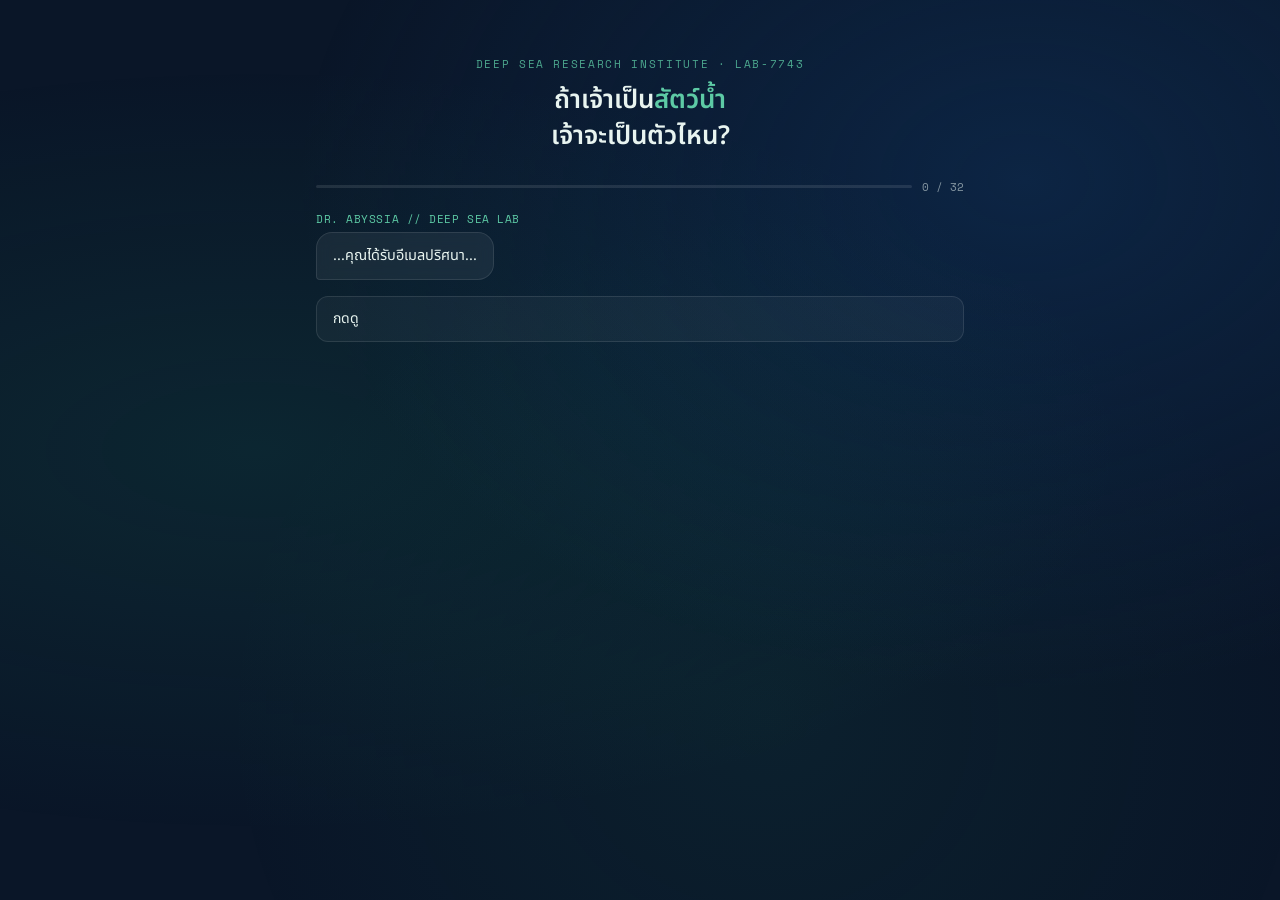
<file: index.html>
<!DOCTYPE html>
<html lang="th">
<head>
<meta charset="UTF-8">
<meta name="viewport" content="width=device-width, initial-scale=1.0">
<title> oceanmi</title>
<link href="https://fonts.googleapis.com/css2?family=Noto+Sans+Thai:wght@300;400;500;600&family=Space+Mono:wght@400;700&display=swap" rel="stylesheet">
<link rel="stylesheet" href="css/style.css">
</head>
<body>

<div class="bubbles-bg" id="bubbles"></div>

<div id="app">
  <div class="site-header">
    <div class="lab-tag">DEEP SEA RESEARCH INSTITUTE · LAB-7743</div>
    <h1>ถ้าเจ้าเป็น<span>สัตว์น้ำ</span><br>เจ้าจะเป็นตัวไหน?</h1>
  </div>

  <!-- หน้าแชทคำถาม -->
  <div id="screen-chat" class="screen active">
    <div class="progress-wrap">
      <div class="progress-track">
        <div class="progress-fill" id="prog"></div>
      </div>
      <div class="progress-num" id="prog-num">0 / 15</div>
    </div>
    <div class="chat-log" id="chat-log"></div>
    <div class="choices-area" id="choices"></div>
  </div>

  <!-- หน้าผลลัพธ์ -->
  <div id="screen-result" class="screen">
    <div class="result-wrap">
      <div class="result-card" id="result-card"></div>
      <button class="action-btn" onclick="restart()">🔄 เริ่มใหม่</button>
        <a href="creatures.html" class="action-btn">
  ข้อมูลสัตว์น้ำตัวอื่น
</a>
    </div>
  </div>
</div>

<script src="js/data.js"></script>
<script src="js/quiz.js"></script>
</body>
</html>
</file>
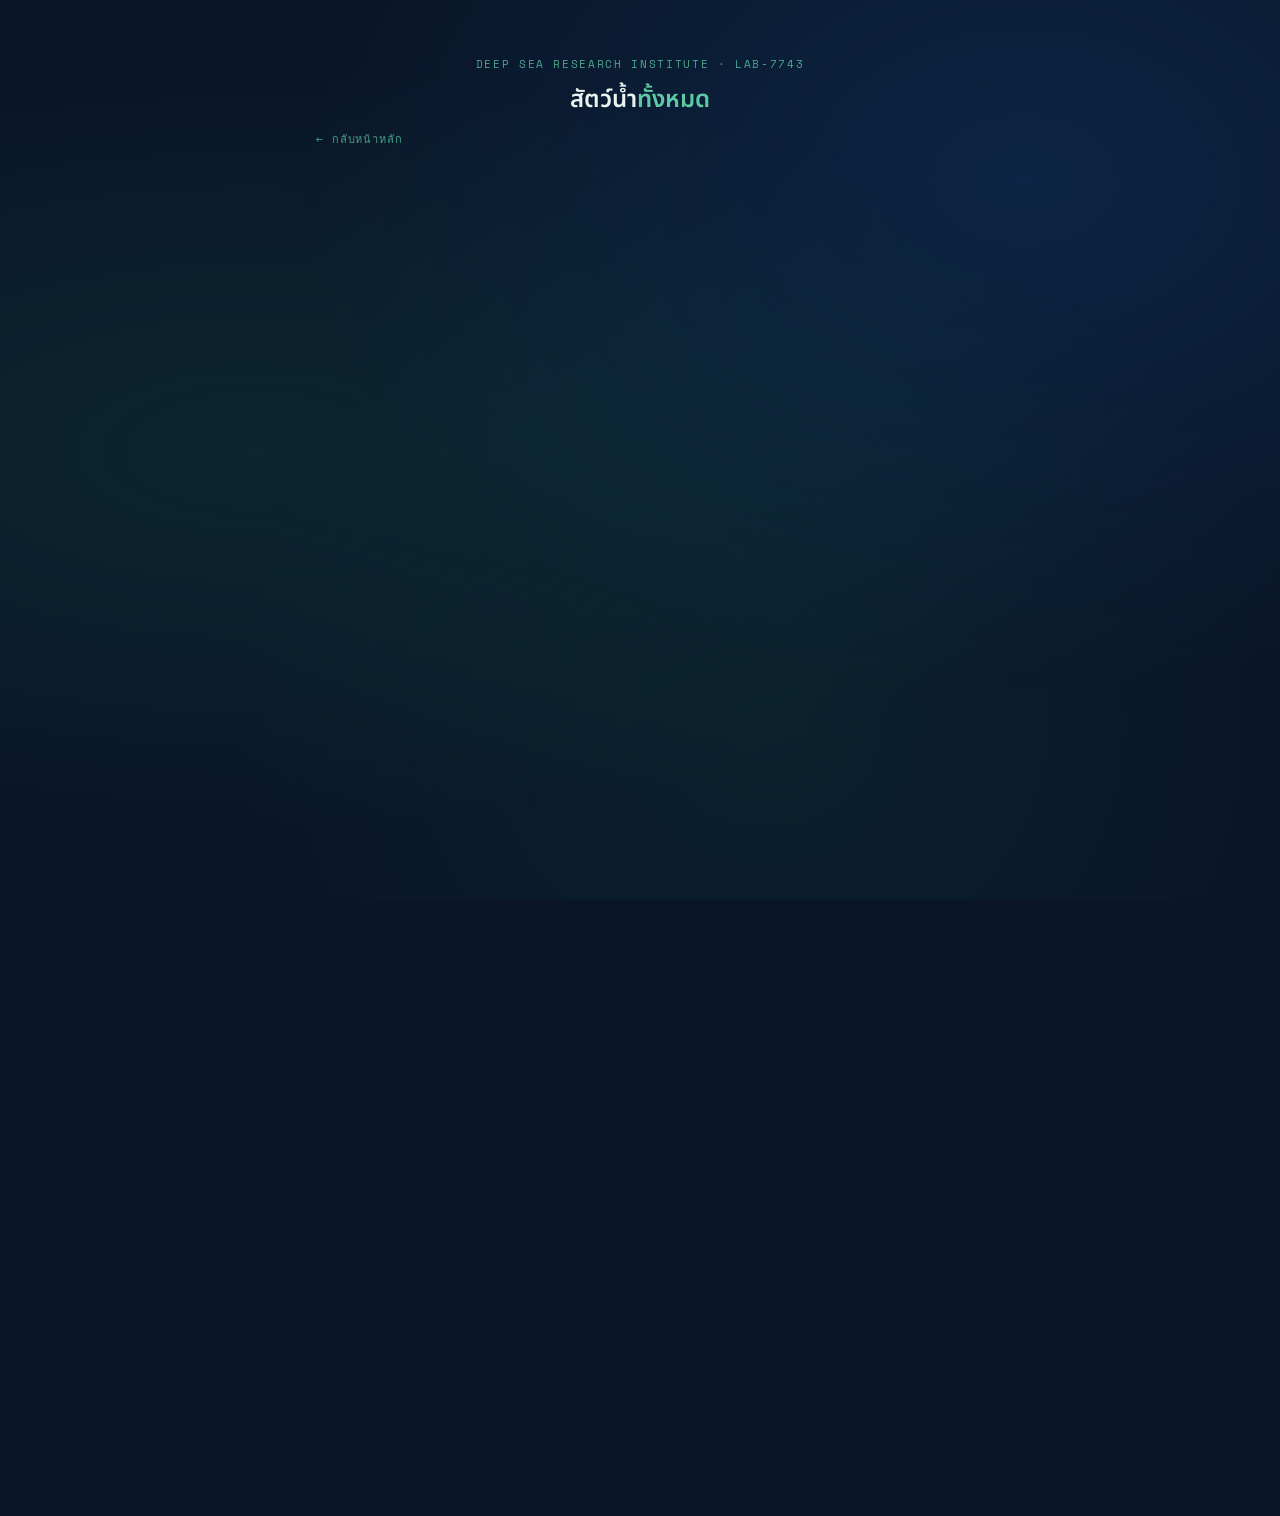
<file: creatures.html>
<!DOCTYPE html>
<html lang="th">
<head>
<meta charset="UTF-8">
<meta name="viewport" content="width=device-width, initial-scale=1.0">
<title>oceanmi </title>
<link href="https://fonts.googleapis.com/css2?family=Noto+Sans+Thai:wght@300;400;500;600&family=Space+Mono:wght@400;700&display=swap" rel="stylesheet">
<link rel="stylesheet" href="css/style.css">
<style>
  .page-header {
    text-align: center;
    padding: 32px 0 8px;
    animation: fadeDown 0.5s ease both;
  }
  .page-header .lab-tag {
    font-family: 'Space Mono', monospace;
    font-size: 11px;
    color: var(--teal-light);
    letter-spacing: 0.15em;
    margin-bottom: 10px;
    opacity: 0.8;
  }
  .page-header h1 {
    font-size: clamp(18px, 4vw, 24px);
    font-weight: 600;
  }
  .page-header h1 span { color: var(--teal-light); }

  .back-btn {
    display: inline-flex;
    align-items: center;
    gap: 6px;
    margin-bottom: 24px;
    font-family: 'Space Mono', monospace;
    font-size: 11px;
    color: var(--teal-light);
    text-decoration: none;
    letter-spacing: 0.08em;
    opacity: 0.75;
    transition: opacity 0.2s;
  }
  .back-btn:hover { opacity: 1; }

  /* Slider */
  .slider-wrap {
    position: relative;
    animation: fadeDown 0.5s 0.15s ease both;
    opacity: 0;
    animation-fill-mode: forwards;
  }

  .slider-track {
    overflow: hidden;
    border-radius: 20px;
  }

  .slider-inner {
    display: flex;
    transition: transform 0.45s cubic-bezier(.4,0,.2,1);
  }

  .creature-slide {
    min-width: 100%;
    background: rgba(13,34,64,0.8);
    border: 1px solid rgba(93,202,165,0.25);
    border-radius: 20px;
    overflow: hidden;
    backdrop-filter: blur(12px);
    box-shadow: 0 0 40px rgba(29,158,117,0.1);
  }

  .slide-hero {
    padding: 40px 24px 28px;
    text-align: center;
    background: rgba(29,158,117,0.07);
    border-bottom: 1px solid rgba(93,202,165,0.15);
    position: relative;
  }
  .slide-hero::before {
    content: '';
    position: absolute;
    inset: 0;
    background: radial-gradient(circle at 50% 80%, rgba(29,158,117,0.1) 0%, transparent 70%);
    pointer-events: none;
  }

  .slide-emoji {
    font-size: 68px;
    display: block;
    margin-bottom: 12px;
    filter: drop-shadow(0 0 20px rgba(93,202,165,0.35));
    animation: float 3s ease-in-out infinite;
  }
  @keyframes float {
    0%,100% { transform: translateY(0); }
    50% { transform: translateY(-8px); }
  }

  .slide-name { font-size: 26px; font-weight: 600; color: #fff; margin-bottom: 4px; }
  .slide-en {
    font-family: 'Space Mono', monospace;
    font-size: 11px;
    color: var(--teal-light);
    letter-spacing: 0.12em;
  }

  .slide-body { padding: 22px 24px 28px; }

  .slide-tags { display: flex; gap: 8px; flex-wrap: wrap; margin-bottom: 18px; }
  .slide-tag {
    font-size: 12px;
    padding: 4px 12px;
    border-radius: 99px;
    background: rgba(29,158,117,0.15);
    border: 1px solid rgba(93,202,165,0.3);
    color: var(--teal-light);
    font-family: 'Space Mono', monospace;
  }

  .slide-label {
    font-size: 10px;
    letter-spacing: 0.12em;
    color: var(--teal-light);
    font-family: 'Space Mono', monospace;
    margin-bottom: 8px;
    opacity: 0.8;
  }

  .slide-desc {
    font-size: 14.5px;
    line-height: 1.8;
    color: rgba(232,244,240,0.85);
    margin-bottom: 20px;
  }

  .slide-compat {
    background: rgba(255,255,255,0.04);
    border: 1px solid rgba(255,255,255,0.08);
    border-radius: 12px;
    padding: 14px 16px;
    display: flex;
    align-items: center;
    justify-content: space-between;
  }
  .slide-compat-label {
    font-size: 10px;
    letter-spacing: 0.1em;
    color: var(--teal-light);
    font-family: 'Space Mono', monospace;
    opacity: 0.8;
    margin-bottom: 4px;
  }
  .slide-compat-val { font-size: 15px; font-weight: 500; }

  /* Nav arrows */
  .nav-row {
    display: flex;
    align-items: center;
    justify-content: space-between;
    margin-top: 16px;
    gap: 12px;
  }

  .nav-btn {
    width: 44px; height: 44px;
    border-radius: 50%;
    border: 1px solid rgba(93,202,165,0.3);
    background: rgba(29,158,117,0.08);
    color: var(--teal-light);
    font-size: 18px;
    cursor: pointer;
    display: flex; align-items: center; justify-content: center;
    transition: all 0.2s;
    flex-shrink: 0;
  }
  .nav-btn:hover { background: rgba(29,158,117,0.2); border-color: var(--teal); color: #fff; }
  .nav-btn:disabled { opacity: 0.25; cursor: default; }

  /* Dot indicators */
  .dots {
    display: flex;
    gap: 7px;
    align-items: center;
    justify-content: center;
    flex: 1;
  }
  .dot-ind {
    width: 7px; height: 7px;
    border-radius: 50%;
    background: rgba(93,202,165,0.25);
    border: 1px solid rgba(93,202,165,0.3);
    transition: all 0.3s;
    cursor: pointer;
  }
  .dot-ind.active {
    background: var(--teal-light);
    width: 20px;
    border-radius: 4px;
  }

  /* Bottom CTA */
  .cta-wrap {
    margin-top: 20px;
    animation: fadeDown 0.5s 0.3s ease both;
    opacity: 0;
    animation-fill-mode: forwards;
  }
  .cta-btn {
    width: 100%;
    padding: 13px;
    background: transparent;
    border: 1px solid rgba(93,202,165,0.3);
    border-radius: 12px;
    font-family: 'Noto Sans Thai', sans-serif;
    font-size: 14px;
    color: var(--teal-light);
    cursor: pointer;
    transition: all 0.2s;
    text-decoration: none;
    display: block;
    text-align: center;
  }
  .cta-btn:hover { background: rgba(29,158,117,0.1); border-color: var(--teal); color: #fff; }
</style>
</head>
<body>

<div class="bubbles-bg" id="bubbles"></div>

<div id="app">
  <div class="page-header">
    <div class="lab-tag">DEEP SEA RESEARCH INSTITUTE · LAB-7743</div>
    <h1>สัตว์น้ำ<span>ทั้งหมด</span></h1>
  </div>

  <a href="index.html" class="back-btn">← กลับหน้าหลัก</a>

  <div class="slider-wrap">
    <div class="slider-track">
      <div class="slider-inner" id="slider-inner"></div>
    </div>

    <div class="nav-row">
      <button class="nav-btn" id="btn-prev" onclick="move(-1)">←</button>
      <div class="dots" id="dots"></div>
      <button class="nav-btn" id="btn-next" onclick="move(1)">→</button>
    </div>
  </div>

  <div class="cta-wrap">
    <a href="index.html" class="cta-btn">🔬 ทำแบบทดสอบดูว่าเจ้าเป็นตัวไหน</a>
  </div>
</div>

<script src="js/data.js"></script>
<script>
  const list = Object.values(CREATURES);
  let cur = 0;

  // build slides
  const inner = document.getElementById('slider-inner');
  const dotsEl = document.getElementById('dots');

  list.forEach((c, i) => {
    // slide
    const slide = document.createElement('div');
    slide.className = 'creature-slide';
    slide.innerHTML = `
      <div class="slide-hero">
        <span class="slide-emoji">${c.emoji}</span>
        <div class="slide-name">${c.th}</div>
        <div class="slide-en">${c.en}</div>
      </div>
      <div class="slide-body">
        <div class="slide-tags">
          ${c.tags.map(t => `<span class="slide-tag">${t}</span>`).join('')}
        </div>

        <div class="slide-label">"บุคลิกของเจ้า?"</div>
        <div class="slide-desc">${c.desc}</div>

        <div class="slide-divider"></div>

        <div class="slide-label">"จุดแข็งความรัก?"</div>
        <div class="slide-desc">
          <ul class="slide-list">
            ${(c.loveStrength || []).map(item => `<li>${item}</li>`).join('')}
          </ul>
        </div>

        <div class="slide-label">"จุดอ่อนความรัก?"</div>
        <div class="slide-desc">
          <ul class="slide-list">
            ${(c.loveWeakness || []).map(item => `<li>${item}</li>`).join('')}
          </ul>
        </div>

        <div class="slide-label">"ความลึกซึ้งภายใน"</div>
        <div class="slide-desc">${c.deep || '-'}</div>

        <div class="slide-divider"></div>

        <div class="slide-compat-item">
          <div class="slide-label">"เข้ากันได้ดีกับ?"</div>
          <div class="slide-compat-val">${c.compat}</div>
        </div>
      </div>`;
    inner.appendChild(slide);

    // dot
    const dot = document.createElement('div');
    dot.className = 'dot-ind' + (i === 0 ? ' active' : '');
    dot.onclick = () => goTo(i);
    dotsEl.appendChild(dot);
  });

  function goTo(idx) {
    cur = idx;
    inner.style.transform = `translateX(-${cur * 100}%)`;
    document.querySelectorAll('.dot-ind').forEach((d, i) => d.classList.toggle('active', i === cur));
    document.getElementById('btn-prev').disabled = cur === 0;
    document.getElementById('btn-next').disabled = cur === list.length - 1;
  }

  function move(dir) { goTo(Math.max(0, Math.min(list.length - 1, cur + dir))); }

  // touch / swipe
  let startX = 0;
  const track = document.querySelector('.slider-track');
  track.addEventListener('touchstart', e => { startX = e.touches[0].clientX; }, { passive: true });
  track.addEventListener('touchend', e => {
    const dx = e.changedTouches[0].clientX - startX;
    if (Math.abs(dx) > 40) move(dx < 0 ? 1 : -1);
  });

  // bubble bg (same as quiz)
  const wrap = document.getElementById('bubbles');
  for (let i = 0; i < 18; i++) {
    const b = document.createElement('div');
    b.className = 'bubble-particle';
    const sz = 6 + Math.random() * 20;
    b.style.cssText = `width:${sz}px;height:${sz}px;left:${Math.random()*100}%;animation-duration:${8+Math.random()*14}s;animation-delay:${Math.random()*10}s;opacity:${0.3+Math.random()*0.4}`;
    wrap.appendChild(b);
  }

  goTo(0);
</script>
</body>
</html>
</file>
<file: css/style.css>
:root {
  --ocean-deep: #0a1628;
  --ocean-mid: #0d2240;
  --ocean-surface: #0f3460;
  --teal: #1D9E75;
  --teal-light: #5DCAA5;
  --teal-glow: rgba(29,158,117,0.25);
  --foam: #e8f4f0;
  --text-main: #e8f4f0;
  --text-muted: rgba(232,244,240,0.55);
  --bubble-user: #1D9E75;
  --bubble-sys: rgba(255,255,255,0.06);
  --bubble-sys-border: rgba(255,255,255,0.1);
  --radius: 16px;
}

* { box-sizing: border-box; margin: 0; padding: 0; }

body {
  background: var(--ocean-deep);
  color: var(--text-main);
  font-family: 'Noto Sans Thai', sans-serif;
  min-height: 100vh;
  overflow-x: hidden;
  position: relative;
}

body::before {
  content: '';
  position: fixed;
  inset: 0;
  background:
    radial-gradient(ellipse at 20% 50%, rgba(29,158,117,0.12) 0%, transparent 60%),
    radial-gradient(ellipse at 80% 20%, rgba(15,52,96,0.5) 0%, transparent 50%),
    radial-gradient(ellipse at 60% 80%, rgba(29,158,117,0.08) 0%, transparent 50%);
  pointer-events: none;
  z-index: 0;
}

/* ---- Bubble background ---- */
.bubbles-bg {
  position: fixed;
  inset: 0;
  pointer-events: none;
  z-index: 0;
  overflow: hidden;
}
.bubble-particle {
  position: absolute;
  bottom: -30px;
  border-radius: 50%;
  background: rgba(93,202,165,0.15);
  border: 1px solid rgba(93,202,165,0.2);
  animation: rise linear infinite;
}
@keyframes rise {
  to { transform: translateY(-110vh) translateX(20px); opacity: 0; }
}

/* ---- Layout ---- */
#app {
  position: relative;
  z-index: 1;
  max-width: 680px;
  margin: 0 auto;
  padding: 24px 16px 80px;
}

.screen { display: none; }
.screen.active { display: block; }

/* ---- Header ---- */
.site-header {
  text-align: center;
  padding: 32px 0 24px;
  animation: fadeDown 0.6s ease both;
}
.site-header .lab-tag {
  font-family: 'Space Mono', monospace;
  font-size: 11px;
  color: var(--teal-light);
  letter-spacing: 0.15em;
  margin-bottom: 10px;
  opacity: 0.8;
}
.site-header h1 {
  font-size: clamp(20px, 5vw, 26px);
  font-weight: 600;
  line-height: 1.4;
}
.site-header h1 span { color: var(--teal-light); }

/* ---- Progress bar ---- */
.progress-wrap {
  display: flex;
  align-items: center;
  gap: 10px;
  margin-bottom: 16px;
  animation: fadeDown 0.6s 0.1s ease both;
}
.progress-track {
  flex: 1;
  height: 3px;
  background: rgba(255,255,255,0.1);
  border-radius: 2px;
  overflow: hidden;
}
.progress-fill {
  height: 100%;
  background: linear-gradient(90deg, var(--teal), var(--teal-light));
  border-radius: 2px;
  transition: width 0.5s cubic-bezier(.4,0,.2,1);
  width: 0%;
}
.progress-num {
  font-family: 'Space Mono', monospace;
  font-size: 11px;
  color: var(--text-muted);
  min-width: 40px;
  text-align: right;
}

/* ---- Chat ---- */
.chat-log {
  display: flex;
  flex-direction: column;
  gap: 14px;
  margin-bottom: 16px;
}

.msg {
  display: flex;
  flex-direction: column;
  animation: msgIn 0.35s ease both;
}
.msg.user { align-items: flex-end; }
.msg.system { align-items: flex-start; }

@keyframes msgIn {
  from { opacity: 0; transform: translateY(8px); }
}

.sender-label {
  font-size: 11px;
  color: var(--teal-light);
  margin-bottom: 5px;
  font-family: 'Space Mono', monospace;
  letter-spacing: 0.05em;
}

.bubble {
  max-width: 82%;
  padding: 11px 16px;
  font-size: 14.5px;
  line-height: 1.7;
  border-radius: var(--radius);
}
.system .bubble {
  background: var(--bubble-sys);
  border: 1px solid var(--bubble-sys-border);
  border-bottom-left-radius: 4px;
  backdrop-filter: blur(8px);
  color: var(--text-main);
}
.user .bubble {
  background: var(--bubble-user);
  color: #fff;
  border-bottom-right-radius: 4px;
  font-weight: 500;
}

/* ---- Typing indicator ---- */
.typing-bubble {
  background: var(--bubble-sys);
  border: 1px solid var(--bubble-sys-border);
  border-radius: var(--radius);
  border-bottom-left-radius: 4px;
  padding: 13px 16px;
  display: inline-flex;
  gap: 5px;
  align-items: center;
  animation: msgIn 0.3s ease both;
}
.dot {
  width: 7px; height: 7px;
  background: var(--teal-light);
  border-radius: 50%;
  animation: blink 1.2s infinite;
}
.dot:nth-child(2) { animation-delay: 0.2s; }
.dot:nth-child(3) { animation-delay: 0.4s; }
@keyframes blink {
  0%,80%,100% { opacity: 0.25; transform: scale(0.85); }
  40% { opacity: 1; transform: scale(1); }
}

/* ---- Choice buttons ---- */
.choices-area {
  display: flex;
  flex-direction: column;
  gap: 8px;
  margin-top: 4px;
}

.choice-btn {
  background: rgba(255,255,255,0.04);
  border: 1px solid rgba(255,255,255,0.1);
  border-radius: 12px;
  padding: 11px 16px;
  font-size: 14px;
  font-family: 'Noto Sans Thai', sans-serif;
  color: var(--text-main);
  cursor: pointer;
  text-align: left;
  line-height: 1.55;
  transition: all 0.18s ease;
  animation: fadeUp 0.3s ease both;
}
.choice-btn:nth-child(1) { animation-delay: .05s; }
.choice-btn:nth-child(2) { animation-delay: .10s; }
.choice-btn:nth-child(3) { animation-delay: .15s; }
.choice-btn:nth-child(4) { animation-delay: .20s; }
.choice-btn:nth-child(5) { animation-delay: .25s; }
.choice-btn:nth-child(6) { animation-delay: .30s; }

@keyframes fadeUp {
  from { opacity: 0; transform: translateY(10px); }
}

.choice-btn:hover {
  background: rgba(29,158,117,0.15);
  border-color: var(--teal);
  color: #fff;
  transform: translateX(4px);
}
.choice-btn:active { transform: scale(0.98) translateX(4px); }

/* ---- Result card ---- */
.result-wrap { animation: fadeDown 0.5s ease both; }

.result-card {
  background: rgba(13,34,64,0.8);
  border: 1px solid rgba(93,202,165,0.25);
  border-radius: 20px;
  overflow: hidden;
  backdrop-filter: blur(12px);
  box-shadow: 0 0 40px rgba(29,158,117,0.12);
}

.result-hero {
  padding: 36px 24px 28px;
  text-align: center;
  background: rgba(29,158,117,0.07);
  border-bottom: 1px solid rgba(93,202,165,0.15);
  position: relative;
}
.result-hero::before {
  content: '';
  position: absolute;
  inset: 0;
  background: radial-gradient(circle at 50% 80%, rgba(29,158,117,0.1) 0%, transparent 70%);
}

.creature-emoji-big {
  font-size: 72px;
  display: block;
  margin-bottom: 12px;
  filter: drop-shadow(0 0 20px rgba(93,202,165,0.4));
  animation: float 3s ease-in-out infinite;
}
@keyframes float {
  0%,100% { transform: translateY(0); }
  50% { transform: translateY(-8px); }
}

.creature-name-big {
  font-size: 28px;
  font-weight: 600;
  margin-bottom: 4px;
  color: #fff;
}
.creature-en {
  font-family: 'Space Mono', monospace;
  font-size: 12px;
  color: var(--teal-light);
  letter-spacing: 0.1em;
}

.result-body { padding: 24px; }

.tags { display: flex; gap: 8px; flex-wrap: wrap; margin-bottom: 20px; }
.tag {
  font-size: 12px;
  padding: 4px 12px;
  border-radius: 99px;
  background: rgba(29,158,117,0.15);
  border: 1px solid rgba(93,202,165,0.3);
  color: var(--teal-light);
  font-family: 'Space Mono', monospace;
}

.section-label {
  font-size: 10px;
  letter-spacing: 0.12em;
  color: var(--teal-light);
  font-family: 'Space Mono', monospace;
  margin-bottom: 8px;
  opacity: 0.8;
}

.desc-text {
  font-size: 14.5px;
  line-height: 1.8;
  color: rgba(232,244,240,0.85);
  margin-bottom: 24px;
}

.divider {
  height: 1px;
  background: rgba(255,255,255,0.06);
  margin: 20px 0;
}

.compat-grid {
  display: grid;
  grid-template-columns: 1fr 1fr;
  gap: 10px;
}
.compat-item {
  background: rgba(255,255,255,0.04);
  border: 1px solid rgba(255,255,255,0.08);
  border-radius: 12px;
  padding: 14px;
  text-align: center;
}
.compat-item .section-label { margin-bottom: 6px; }
.compat-val { font-size: 15px; font-weight: 500; }

.restart-btn {
  width: 100%;
  margin-top: 16px;
  padding: 13px;
  background: transparent;
  border: 1px solid rgba(93,202,165,0.3);
  border-radius: 12px;
  font-family: 'Noto Sans Thai', sans-serif;
  font-size: 14px;
  color: var(--teal-light);
  cursor: pointer;
  transition: all 0.2s;
}
.restart-btn:hover {
  background: rgba(29,158,117,0.1);
  border-color: var(--teal);
  color: #fff;
}

.action-btn {
  display: inline-block;
  padding: 10px 20px;
  background-color: #ff8fab;
  color: white;
  border-radius: 10px;
  text-decoration: none;
  border: none;
  cursor: pointer;
}

/* ---- Animations ---- */
@keyframes fadeDown {
  from { opacity: 0; transform: translateY(-10px); }
}

/* ---- Responsive ---- */
@media (max-width: 420px) {
  .bubble { max-width: 90%; font-size: 14px; }
  .choice-btn { font-size: 13.5px; }
}
</file>
